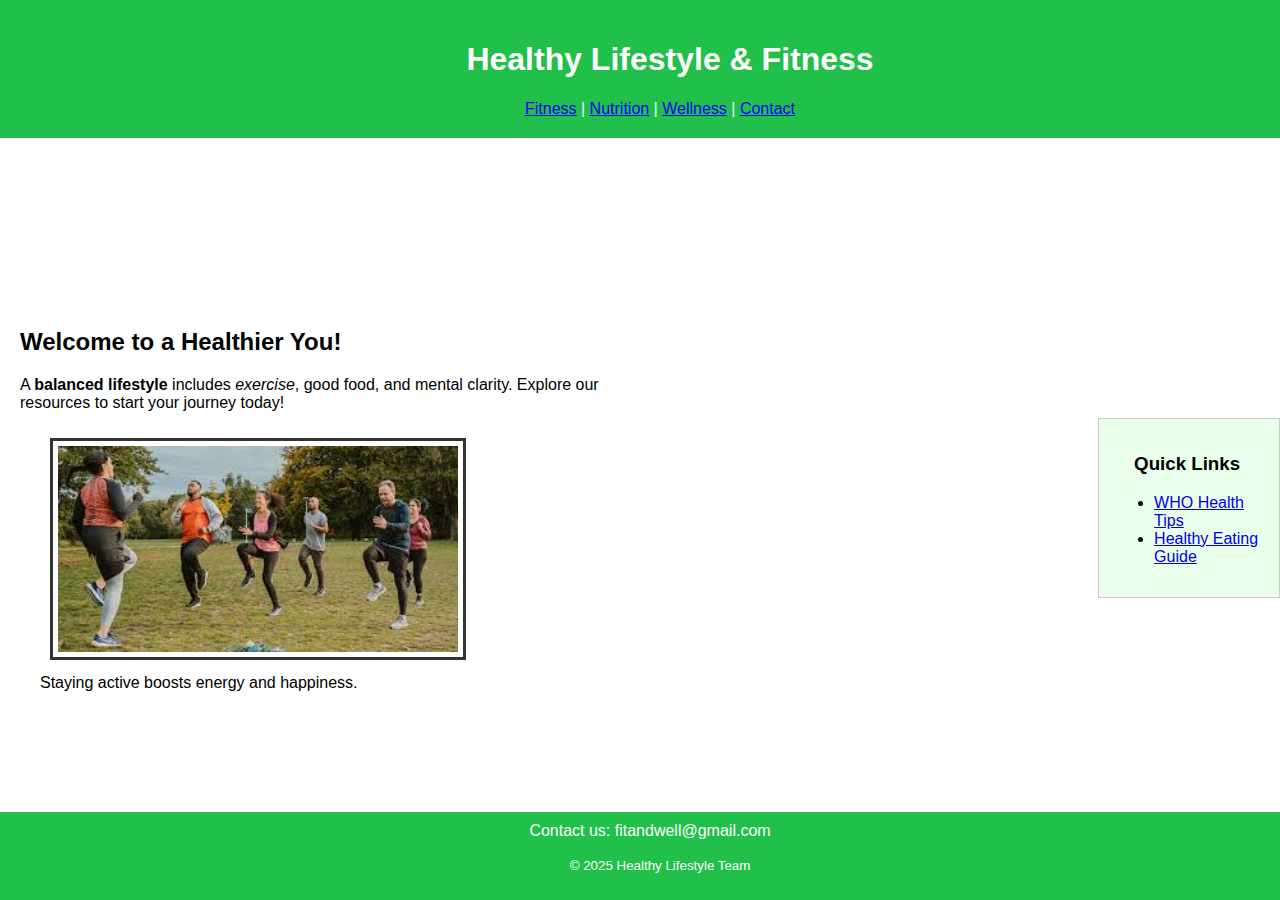
<file: index.html>
<!DOCTYPE html>
<html lang="en">
<head>
    <meta charset="UTF-8">
    <meta name="viewport" content="width=device-width, initial-scale=1.0">
    <title>Fit & Well</title>
    <link rel="stylesheet" href="/css/main.css">
    <style>
        h1{color: rgb(255, 255, 255);}
    </style>
</head>
<body>
    <header>
        <h1>Healthy Lifestyle & Fitness</h1>
        <nav>
            <a href="fitness.html">Fitness</a> |
            <a href="nutrition.html">Nutrition</a> |
            <a href="wellness.html">Wellness</a> |
            <a href="contact.html">Contact</a> 
        </nav>
    </header>
    <main class="home-layout">
    <section>
        <h2>Welcome to a Healthier You!</h2>
        <p>
            A <strong>balanced lifestyle</strong> includes <em>exercise</em>, good food,
            and mental clarity. Explore our resources to start your journey today!
        </p>
        <figure>
            <img src="images/fitness.jpg" alt="People exercising" width="400">
            <figcaption>Staying active boosts energy and happiness.</figcaption>
        </figure>
    </section>

    <aside>
        <h3>Quick Links</h3>
        <ul>
            <li><a href="https://www.who.int" target="_blank">WHO Health Tips</a></li>
            <li><a href="nutrition.html">Healthy Eating Guide</a></li>
        </ul>
    </aside>
</main>


    <hr>

    <footer>
        <adress>
            Contact us: fitandwell@gmail.com
        </adress>
        <p><small>&copy; 2025 Healthy Lifestyle Team</small></p>
    </footer>
</body>
</html>
</file>
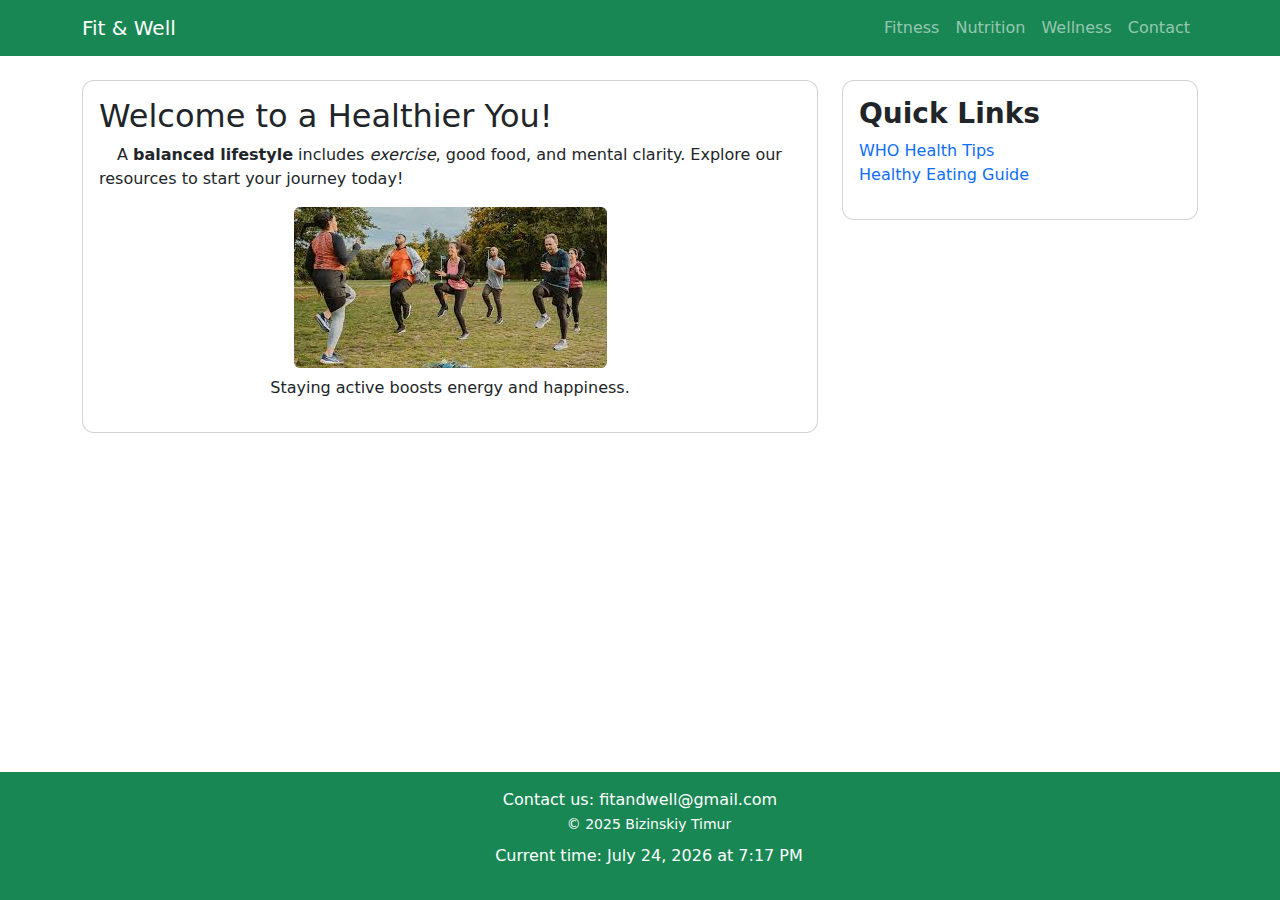
<file: bimbiz.github.io-main/index.html>
<!DOCTYPE html>
<html lang="en">
<head>
    <meta charset="UTF-8">
    <meta name="viewport" content="width=device-width, initial-scale=1.0">
    <title>Fit & Well</title>
    <link href="https://cdn.jsdelivr.net/npm/bootstrap@5.3.2/dist/css/bootstrap.min.css" rel="stylesheet">
    <link rel="stylesheet" href="css/main.css">
</head>
<body>
    <nav class="navbar navbar-expand-lg navbar-dark bg-success">
        <div class="container">
            <a class="navbar-brand" href="index.html">Fit & Well</a>
            <button class="navbar-toggler" type="button" data-bs-toggle="collapse" data-bs-target="#navbarNav">
                <span class="navbar-toggler-icon"></span>
            </button>
            <div class="collapse navbar-collapse" id="navbarNav">
                <ul class="navbar-nav ms-auto">
                    <li class="nav-item"><a class="nav-link" href="fitness.html">Fitness</a></li>
                    <li class="nav-item"><a class="nav-link" href="nutrition.html">Nutrition</a></li>
                    <li class="nav-item"><a class="nav-link" href="wellness.html">Wellness</a></li>
                    <li class="nav-item"><a class="nav-link" href="contact.html">Contact</a></li>
                </ul>
            </div>
        </div>
    </nav>

    <main class="container my-4">
        <div class="row">
            <div class="col-lg-8">
                <section class="card mb-4">
                    <div class="card-body">
                        <h2 class="card-title">Welcome to a Healthier You!</h2>
                        <p class="card-text">
                            A <strong>balanced lifestyle</strong> includes <em>exercise</em>, good food,
                            and mental clarity. Explore our resources to start your journey today!
                        </p>
                        <figure class="text-center">
                            <img src="images/fitness.jpg" alt="People exercising" class="img-fluid rounded" style="max-width: 400px;">
                            <figcaption class="mt-2">Staying active boosts energy and happiness.</figcaption>
                        </figure>
                    </div>
                </section>
            </div>
            
            <div class="col-lg-4">
                <aside class="card">
                    <div class="card-body">
                        <h3 class="card-title">Quick Links</h3>
                        <ul class="list-unstyled">
                            <li><a href="https://www.who.int" target="_blank" class="text-decoration-none">WHO Health Tips</a></li>
                            <li><a href="nutrition.html" class="text-decoration-none">Healthy Eating Guide</a></li>
                        </ul>
                    </div>
                </aside>
            </div>
        </div>
    </main>

    <footer class="bg-success text-white text-center py-3 mt-5">
        <div class="container">
            <address class="mb-0">
                Contact us: fitandwell@gmail.com
            </address>
            <p class="mb-0"><small>&copy; 2025 Bizinskiy Timur</small></p>
            <p id="dateTime" class="mt-2"></p>
        </div>
    </footer>

    
    <script src="https://cdn.jsdelivr.net/npm/bootstrap@5.3.2/dist/js/bootstrap.bundle.min.js"></script>

    <script>
        function updateDateTime() {
            const now = new Date();
            const options = { month: 'long', day: 'numeric', year: 'numeric', hour: 'numeric', minute: '2-digit' };
            const element = document.getElementById("dateTime");
            if (element) {
                element.textContent = "Current time: " + now.toLocaleString('en-US', options);
            }
        }
    updateDateTime(); // показать сразу
    setInterval(updateDateTime, 60000); // обновлять каждую минуту
</script>

</body>
</html>
</file>
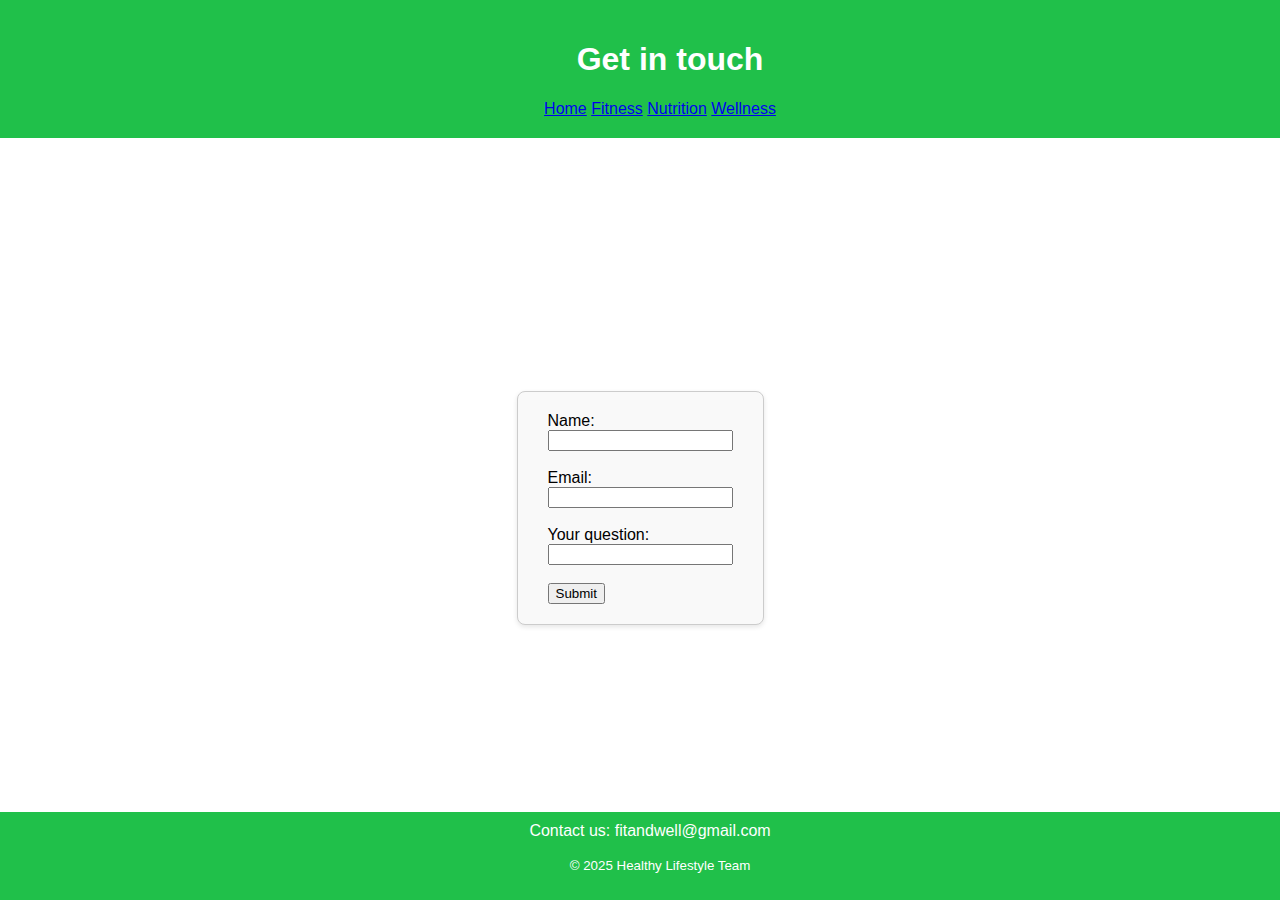
<file: contact.html>
<!DOCTYPE html>
<html lang="en">
<head>
    <meta charset="UTF-8">
    <meta name="viewport" content="width=device-width, initial-scale=1.0">
    <title>Contacts</title>
    <link rel="stylesheet" href="css/main.css">
</head>
<body>
    <header>
        <h1>Get in touch</h1>
        <nav>
            <a href="index.html">Home</a>
            <a href="fitness.html">Fitness</a>
            <a href="nutrition.html">Nutrition</a>
            <a href="wellness.html">Wellness</a>
        </nav>
    </header>

    <main>
        <form>
            <label>Name:</label><br>
            <input type="text"><br><br>

            <label>Email:</label><br>
            <input type="email"><br><br>

            <label>Your question:</label><br>
            <input type="text"><br><br>

            <button type="submit">Submit</button>
        </form>
    </main>

    <footer>
        <adress>
            Contact us: fitandwell@gmail.com
        </adress>
        <p><small>&copy; 2025 Healthy Lifestyle Team</small></p>
    </footer>
</body>

</html>
</file>
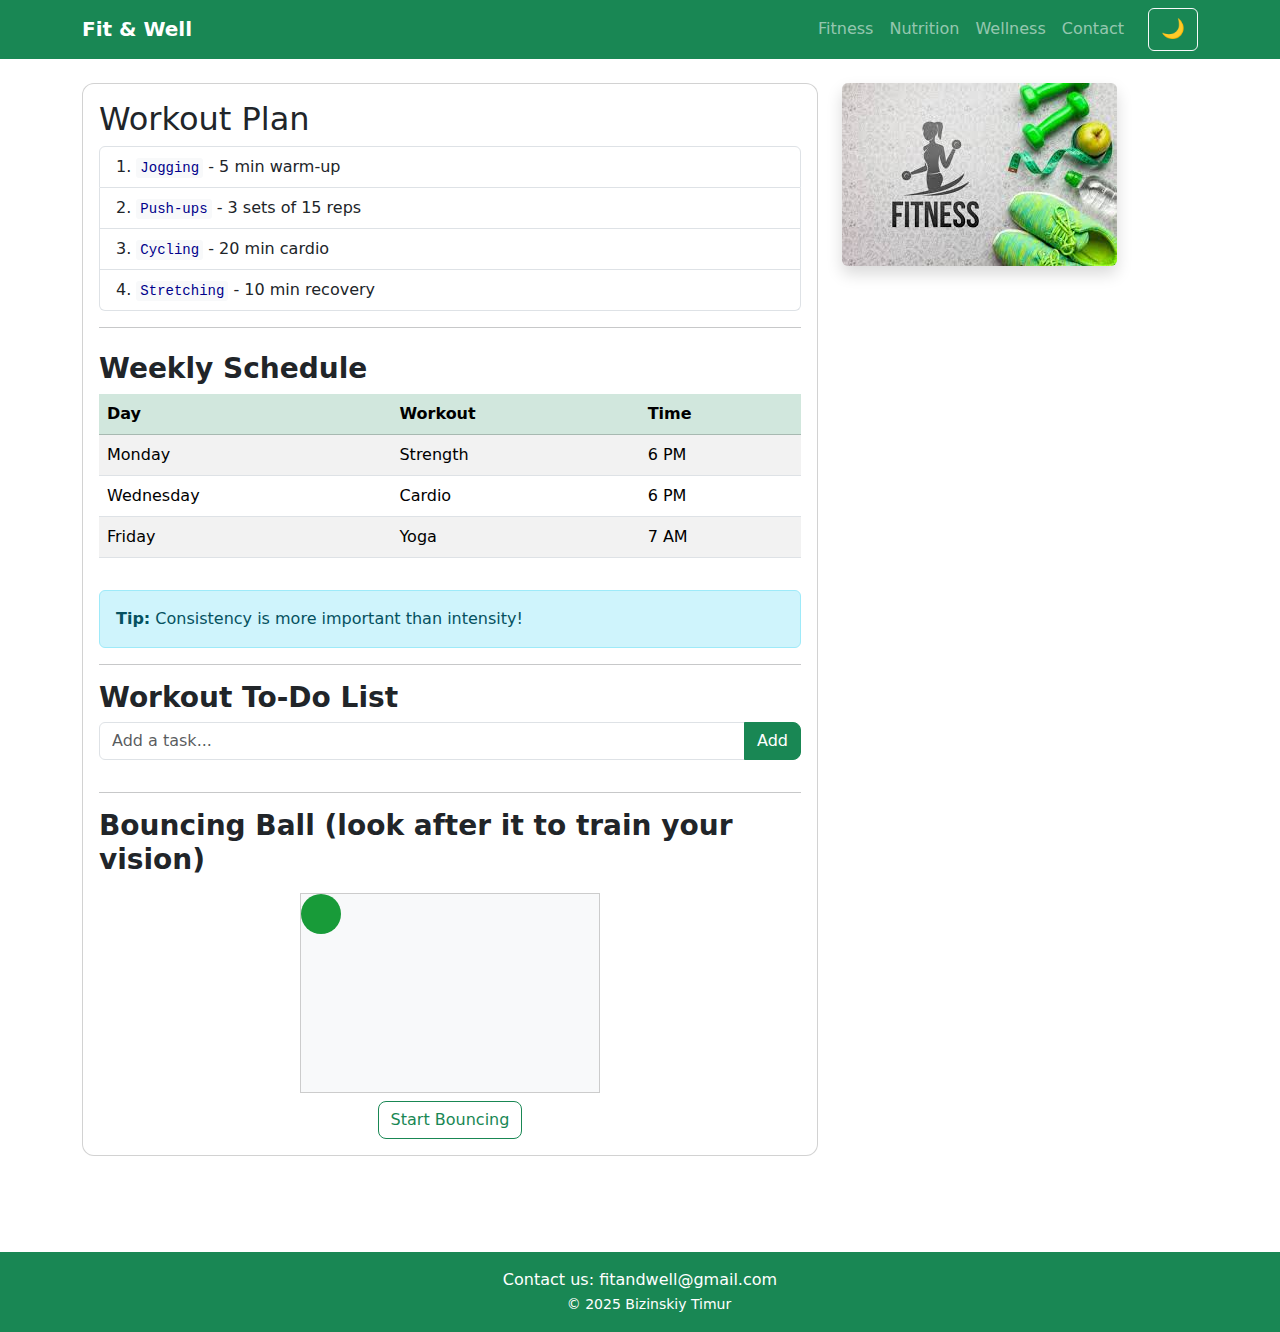
<file: fitness.html>
<!DOCTYPE html>
<html lang="en">
<head>
    <meta charset="UTF-8">
    <meta name="viewport" content="width=device-width, initial-scale=1.0">
    <title>Fitness Routines</title>
    <link href="https://cdn.jsdelivr.net/npm/bootstrap@5.3.2/dist/css/bootstrap.min.css" rel="stylesheet">
    <link rel="stylesheet" href="public/css/main.css">
    <script src="https://code.jquery.com/jquery-3.6.0.min.js"></script>
    <script src="public/js/theme.js"></script>
</head>
<body>
    <nav class="navbar navbar-expand-lg navbar-dark bg-success">
        <div class="container">
            <a class="navbar-brand fw-bold" href="index.html">Fit & Well</a>
            <button class="navbar-toggler" type="button" data-bs-toggle="collapse" data-bs-target="#navbarNav">
                <span class="navbar-toggler-icon"></span>
            </button>
            <div class="collapse navbar-collapse" id="navbarNav">
                <ul class="navbar-nav ms-auto">
                    <li class="nav-item"><a class="nav-link" href="fitness.html">Fitness</a></li>
                    <li class="nav-item"><a class="nav-link" href="nutrition.html">Nutrition</a></li>
                    <li class="nav-item"><a class="nav-link" href="wellness.html">Wellness</a></li>
                    <li class="nav-item"><a class="nav-link" href="contact.html">Contact</a></li>
                </ul>
            </div>
        </div>
    </nav>

    <div class="container my-4">
        <div class="row">
            <div class="col-md-8">
                <div class="card mb-4">
                    <div class="card-body">
                        <h2 class="card-title">Workout Plan</h2>
                        <ol class="list-group list-group-numbered">
                            <li class="list-group-item"><code>Jogging</code> - 5 min warm-up</li>
                            <li class="list-group-item"><code>Push-ups</code> - 3 sets of 15 reps</li>
                            <li class="list-group-item"><code>Cycling</code> - 20 min cardio</li>
                            <li class="list-group-item"><code>Stretching</code> - 10 min recovery</li>
                        </ol>
                        
                        <hr>

                        <h3 class="mt-4">Weekly Schedule</h3>
                        <div class="table-responsive">
                            <table class="table table-striped table-hover">
                                <thead class="table-success">
                                    <tr>
                                        <th>Day</th>
                                        <th>Workout</th>
                                        <th>Time</th>
                                    </tr>
                                </thead>
                                <tbody>
                                    <tr>
                                        <td>Monday</td>
                                        <td>Strength</td>
                                        <td>6 PM</td>
                                    </tr>
                                    <tr>
                                        <td>Wednesday</td>
                                        <td>Cardio</td>
                                        <td>6 PM</td>
                                    </tr>
                                    <tr>
                                        <td>Friday</td>
                                        <td>Yoga</td>
                                        <td>7 AM</td>
                                    </tr>
                                </tbody>
                            </table>
                        </div>
                        
                        <div class="alert alert-info mt-3" role="alert">
                            <strong>Tip:</strong> Consistency is more important than intensity!
                        </div>

                        <hr>

                        <h3>Workout To-Do List</h3>
                        <div class="input-group mb-3">
                            <input type="text" id="taskInput" class="form-control" placeholder="Add a task...">
                            <button onclick="addTask()" class="btn btn-success">Add</button>
                        </div>
                        <ul id="taskList" class="list-group"></ul>
                        
                        <hr>

                        <h3 class="mb-3">Bouncing Ball (look after it to train your vision)</h3>
                        <div id="ballStage" class="position-relative mx-auto" style="width:300px;height:200px;background:#f8f9fa;border:1px solid #ccc;">
                            <div id="ball" style="width:40px;height:40px;background:rgb(24, 155, 57);border-radius:50%;position:absolute;"></div>
                        </div>
                        <div class="text-center mt-2">
                            <button id="startBallBtn" class="btn btn-outline-success">Start Bouncing</button>
                        </div>
                    </div>
                </div>
            </div>
            
            <div class="col-md-4">
                <img src="public/images/fit2.jpg" alt="Workout session" class="img-fluid rounded shadow">
            </div>
        </div>
    </div>
    <footer class="bg-success text-white text-center py-3 mt-5">
        <div class="container">
            <address class="mb-0">
                Contact us: fitandwell@gmail.com
            </address>
            <p class="mb-0"><small>&copy; 2025 Bizinskiy Timur</small></p>
        </div>
    </footer>
    <script src="public/js/scripts.js"></script>
    <script src="https://cdn.jsdelivr.net/npm/bootstrap@5.3.2/dist/js/bootstrap.bundle.min.js"></script>


    <script>
        function addTask(){
            const input = document.getElementById("taskInput");
            const task = input.value.trim();
            if (!task) return alert("Please enter a task!");
            const li = document.createElement("li");
            li.className = "list-group-item d-flex justify-content-between align-items-center";
            li.textContent = task;
            li.onclick = () => li.classList.toggle("text-decoration-line-through");

            const delBtn = document.createElement("button");
            delBtn.className = "btn btn-danger btn-sm";
            delBtn.textContent = "Delete";
            delBtn.onclick = e => { e.stopPropagation(); li.remove(); }

            li.appendChild(delBtn);
            document.getElementById("taskList").appendChild(li);
            input.value = "";
        }
    </script>
</body>
</html>
</file>
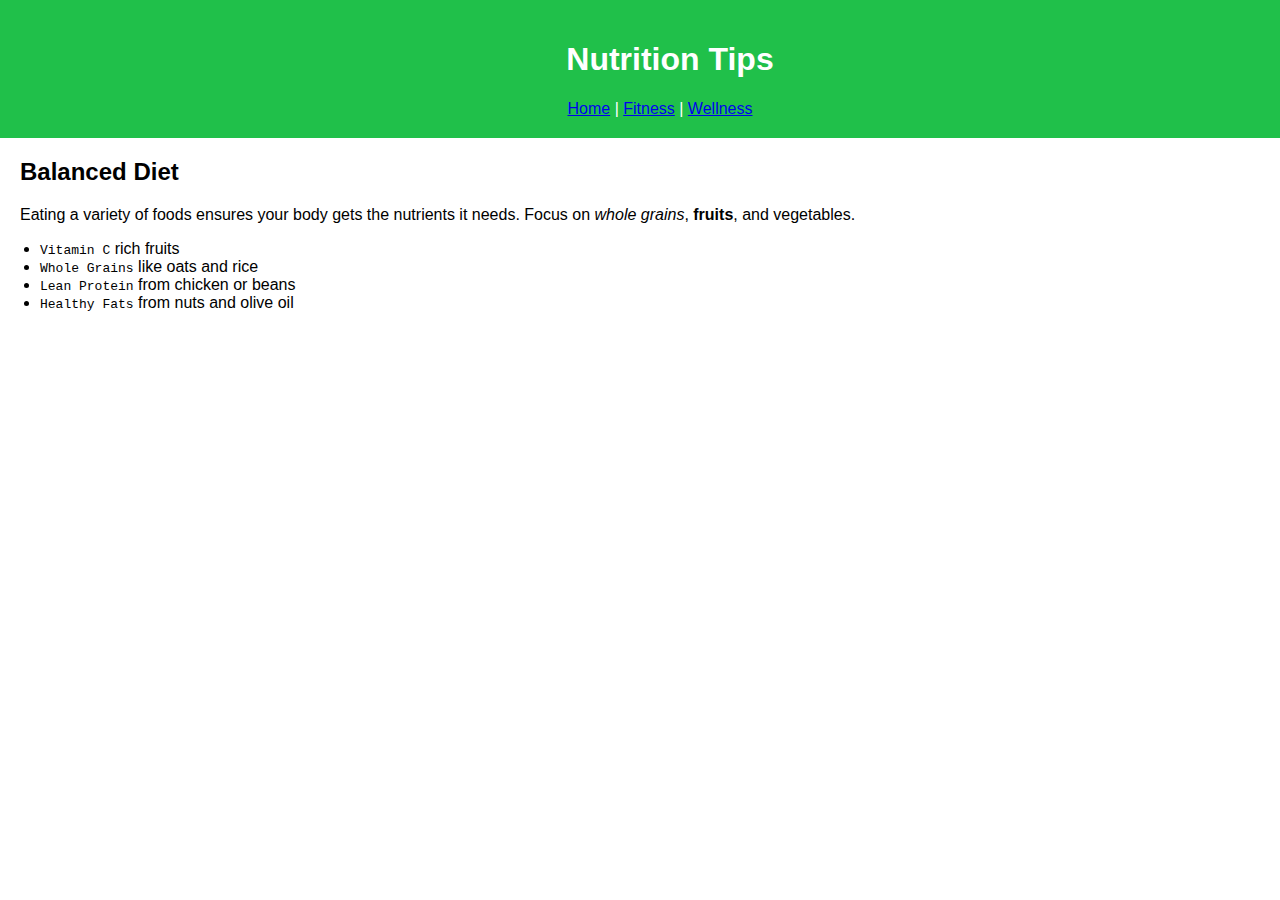
<file: nutrition.html>
<!DOCTYPE html>
<html lang="en">
<head>
    <meta charset="UTF-8">
    <meta name="viewport" content="width=device-width, initial-scale=1.0">
    <title>Healthy Eating</title>
    <link rel="stylesheet" href="css/main.css">
    <style>
        h1{color: rgb(255, 255, 255);}
    </style>
</head>
<body>
    <header>
        <h1>Nutrition Tips</h1>
        <nav>
            <a href="index.html">Home</a></li> |
            <a href="fitness.html">Fitness</a></li> |
            <a href="wellness.html">Wellness</a></li>
        </nav>
    </header>

    <article>
    <h2>Balanced Diet</h2>
    <p>
        Eating a variety of foods ensures your body gets the nutrients it needs.  
        Focus on <em>whole grains</em>, <strong>fruits</strong>, and vegetables.
    </p>
    <ul>
        <li><code>Vitamin C</code> rich fruits</li>
        <li><code>Whole Grains</code> like oats and rice</li>
        <li><code>Lean Protein</code> from chicken or beans</li>
        <li><code>Healthy Fats</code> from nuts and olive oil</li>
    </ul>
</article>

</body>
</html>
</file>
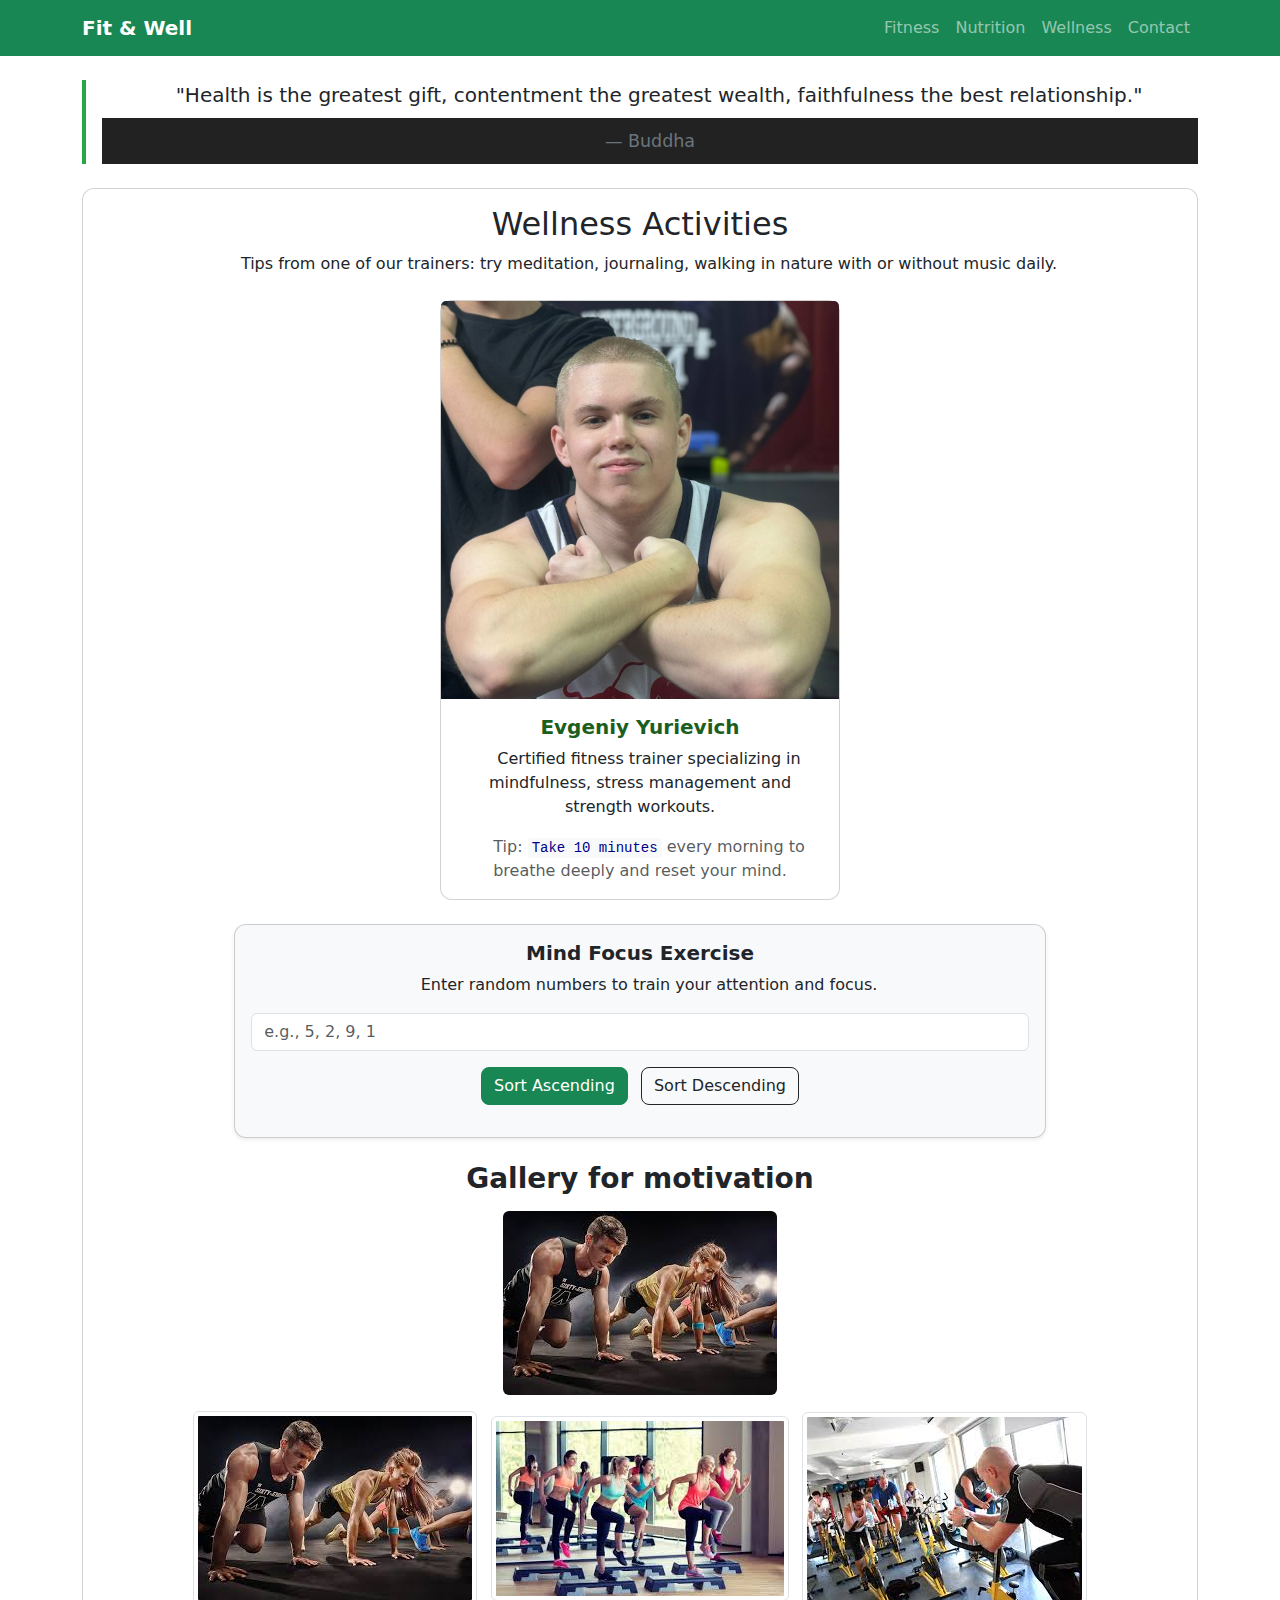
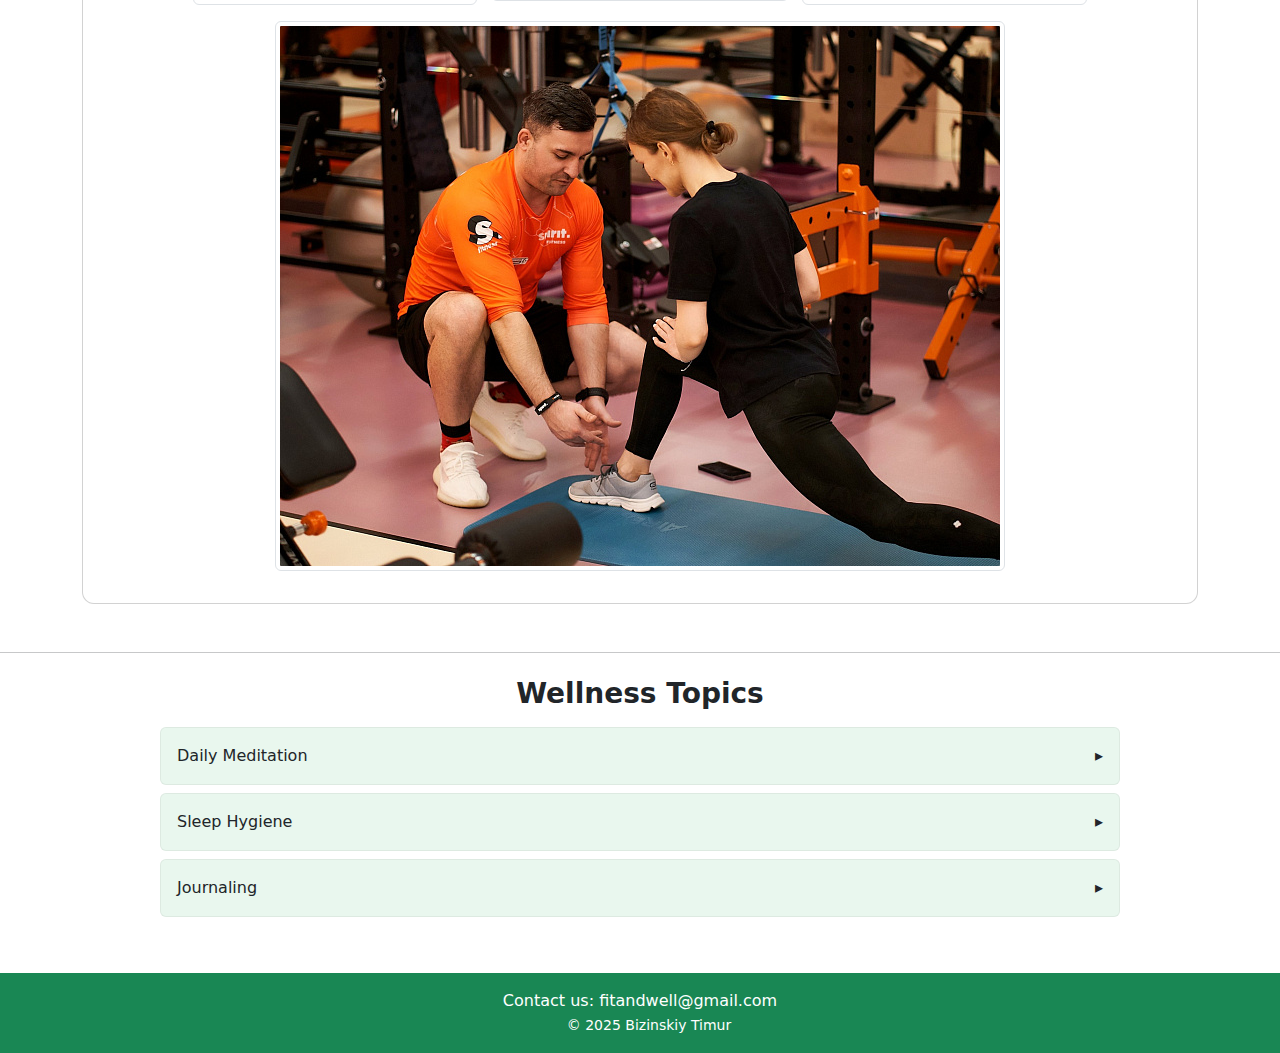
<file: wellness.html>
<!DOCTYPE html>
<html lang="en">
<head>
    <meta charset="UTF-8">
    <meta name="viewport" content="width=device-width, initial-scale=1.0">
    <title>Mental Wellness</title>
    <link href="https://cdn.jsdelivr.net/npm/bootstrap@5.3.2/dist/css/bootstrap.min.css" rel="stylesheet">
    <link rel="stylesheet" href="public/css/main.css">
</head>
<body>
    <nav class="navbar navbar-expand-lg navbar-dark bg-success">
        <div class="container">
            <a class="navbar-brand fw-bold" href="index.html">Fit & Well</a>
            <button class="navbar-toggler" type="button" data-bs-toggle="collapse" data-bs-target="#navbarNav">
                <span class="navbar-toggler-icon"></span>
            </button>
            <div class="collapse navbar-collapse" id="navbarNav">
                <ul class="navbar-nav ms-auto">
                    <li class="nav-item"><a class="nav-link" href="fitness.html">Fitness</a></li>
                    <li class="nav-item"><a class="nav-link" href="nutrition.html">Nutrition</a></li>
                    <li class="nav-item"><a class="nav-link" href="wellness.html">Wellness</a></li>
                    <li class="nav-item"><a class="nav-link" href="contact.html">Contact</a></li>
                </ul>
            </div>
        </div>
    </nav>

    <div class="container my-4">
        <blockquote class="blockquote text-center mb-4">
            <p class="mb-0">"Health is the greatest gift, contentment the greatest wealth, faithfulness the best relationship."</p>
            <footer class="blockquote-footer mt-2">Buddha</footer>
        </blockquote>

        <section class="card">
            <div class="card-body text-center">
                <h2 class="card-title">Wellness Activities</h2>
                <p class="card-text">Tips from one of our trainers: try meditation, journaling, walking in nature with or without music daily.</p>
            
                <div class="card mt-4" style="max-width: 400px; margin: 0 auto;">
                    <img src="public/images/trainer.jpg" class="card-img-top" alt="Trainer Evgeniy Yurievich">
                    <div class="card-body text-center">
                        <h5 class="card-title" id="trainer-name">Evgeniy Yurievich</h5>
                        <p class="card-text">Certified fitness trainer specializing in mindfulness, stress management and strength workouts.</p>
                        <p class="card-text text-muted">Tip: <code>Take 10 minutes</code> every morning to breathe deeply and reset your mind.</p>
                    </div>
                </div>

                <div class="card bg-light text-dark w-75 mx-auto my-4 shadow-sm">
                    <div class="card-body text-center">
                        <h5>Mind Focus Exercise</h5>
                        <p>Enter random numbers to train your attention and focus.</p>
                        <input type="text" id="numbersInput" class="form-control mb-3" placeholder="e.g., 5, 2, 9, 1">
                        <button id="sortAscBtn" class="btn btn-success me-2">Sort Ascending</button>
                        <button id="sortDescBtn" class="btn btn-outline-dark">Sort Descending</button>
                        <p id="sortedOutput" class="fw-bold mt-3"></p>
                    </div>
                </div>

                <h3 class="text-center mb-3">Gallery for motivation</h3>
                <div class="text-center">
                    <img id="galleryMain" src="public/images/sports.jpeg" class="img-fluid rounded mb-3" style="max-width:400px;">
                    <div>
                        <img src="public/images/sports.jpeg" class="thumb img-thumbnail mx-1 mb-3" data-large="public/images/sports.jpeg" alt="">
                        <img src="public/images/wellness1.jpeg" class="thumb img-thumbnail mx-1 mb-3" data-large="public/images/wellness1.jpeg" alt="">
                        <img src="public/images/wellness2.jpeg" class="thumb img-thumbnail mx-1 mb-3" data-large="public/images/wellness2.jpeg" alt="">
                        <img src="public/images/wellness3.jpg" class="thumb img-thumbnail mx-1 mb-3" data-large="public/images/wellness3.jpg" alt="">
                    </div>
                </div>
            </div>
        </section>
    </div>

    <hr class="my-4">
    <section class="accordion-section w-75 mx-auto">
        <h3 class="text-center mb-3">Wellness Topics</h3>

        <div class="accordion-item mb-2">
            <div class="accordion-header p-3 rounded d-flex justify-content-between align-items-center"
            role="button" tabindex="0" aria-expanded="false">
                <span>Daily Meditation</span>
                <span class="accordion-icon">▸</span>
            </div>
            <div class="accordion-body border p-3 rounded mt-2">
                <p class="mb-0">Short guided meditation: 5–10 minutes to reduce stress. Try breathing 4-4-4.</p>
            </div>
        </div>

        <div class="accordion-item mb-2">
            <div class="accordion-header p-3 rounded d-flex justify-content-between align-items-center"
                role="button" tabindex="0" aria-expanded="false">
                <span>Sleep Hygiene</span>
                <span class="accordion-icon">▸</span>
            </div>
            <div class="accordion-body border p-3 rounded mt-2">
                <p class="mb-0">Keep consistent bedtimes, reduce screens 30 minutes before sleep, and relax.</p>
            </div>
        </div>

        <div class="accordion-item mb-2">
            <div class="accordion-header p-3 rounded d-flex justify-content-between align-items-center"
            role="button" tabindex="0" aria-expanded="false">
                <span>Journaling</span>
                <span class="accordion-icon">▸</span>
            </div>
            <div class="accordion-body border p-3 rounded mt-2">
                <p class="mb-0">Write 3 things you're grateful for — small, daily wins build resilience.</p>
            </div>
        </div>
    </section>

    <footer class="bg-success text-white text-center py-3 mt-5">
        <div class="container">
            <address class="mb-0">
                Contact us: fitandwell@gmail.com
            </address>
            <p class="mb-0"><small>&copy; 2025 Bizinskiy Timur</small></p>
        </div>
    </footer>

    <script src="https://code.jquery.com/jquery-3.6.0.min.js"></script>
    <script src="public/js/scripts.js"></script>
    <script src="https://cdn.jsdelivr.net/npm/bootstrap@5.3.2/dist/js/bootstrap.bundle.min.js"></script>

    <script>
        const ascBtn = document.getElementById("sortAscBtn");
        const descBtn = document.getElementById("sortDescBtn");
        const input = document.getElementById("numbersInput");
        const output = document.getElementById("sortedOutput");

        function sortNumbers(order) {
            const text = input.value.trim();
            if (!text) return alert("Please enter some numbers first!");
            const arr = text.split(",").map(n => parseFloat(n.trim())).filter(n => !isNaN(n));
            if (arr.length === 0) return alert("Only numbers separated by commas are allowed!");
            arr.sort((a, b) => order === "asc" ? a - b : b - a);
            output.textContent = "Sorted: " + arr.join(", ");
        }

        ascBtn.addEventListener("click", () => sortNumbers("asc"));
        descBtn.addEventListener("click", () => sortNumbers("desc"));
    </script>
</body>
</html>
</file>
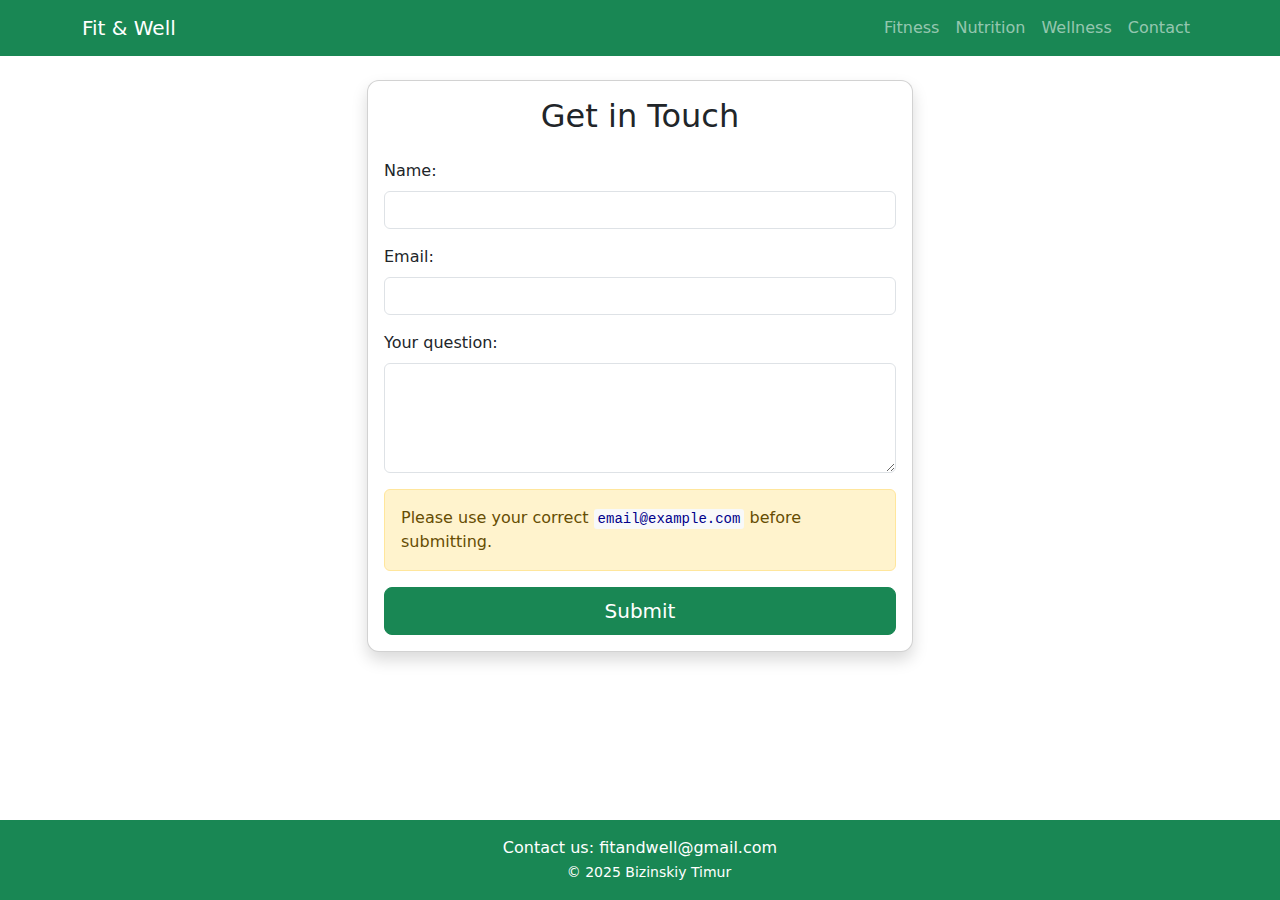
<file: bimbiz.github.io-main/contact.html>
<!DOCTYPE html>
<html lang="en">
<head>
    <meta charset="UTF-8">
    <meta name="viewport" content="width=device-width, initial-scale=1.0">
    <title>Contacts</title>
    <link href="https://cdn.jsdelivr.net/npm/bootstrap@5.3.2/dist/css/bootstrap.min.css" rel="stylesheet">
    <link rel="stylesheet" href="css/main.css">
</head>
<body>
    <nav class="navbar navbar-expand-lg navbar-dark bg-success">
        <div class="container">
            <a class="navbar-brand" href="index.html">Fit & Well</a>
            <button class="navbar-toggler" type="button" data-bs-toggle="collapse" data-bs-target="#navbarNav">
                <span class="navbar-toggler-icon"></span>
            </button>
            <div class="collapse navbar-collapse" id="navbarNav">
                <ul class="navbar-nav ms-auto">
                    <li class="nav-item"><a class="nav-link" href="fitness.html">Fitness</a></li>
                    <li class="nav-item"><a class="nav-link" href="nutrition.html">Nutrition</a></li>
                    <li class="nav-item"><a class="nav-link" href="wellness.html">Wellness</a></li>
                    <li class="nav-item"><a class="nav-link" href="contact.html">Contact</a></li>
                </ul>
            </div>
        </div>
    </nav>

    <main class="container my-4">
        <div class="row justify-content-center">
            <div class="col-md-8 col-lg-6">
                <div class="card shadow">
                    <div class="card-body">
                        <h2 class="card-title text-center mb-4">Get in Touch</h2>
                        
                        <form id="contactForm">
                            <div class="mb-3">
                                <label for="name" class="form-label">Name:</label>
                                <input type="text" class="form-control" id="name" name="name">
                            </div>
                            
                            <div class="mb-3">
                                <label for="email" class="form-label">Email:</label>
                                <input type="email" class="form-control" id="email" name="email">
                            </div>
                            
                            <div class="mb-3">
                                <label for="question" class="form-label">Your question:</label>
                                <textarea class="form-control" id="question" name="question" rows="4"></textarea>
                            </div>
                            
                            <div class="alert alert-warning" role="alert">
                                Please use your correct <code>email@example.com</code> before submitting.
                            </div>
                            
                            <div class="d-grid">
                                <button type="submit" class="btn btn-success btn-lg">Submit</button>
                            </div>
                        </form>
                    </div>
                </div>
            </div>
        </div>
    </main>

    <footer class="bg-success text-white text-center py-3 mt-5">
        <div class="container">
            <address class="mb-0">
                Contact us: fitandwell@gmail.com
            </address>
            <p class="mb-0"><small>&copy; 2025 Bizinskiy Timur</small></p>
        </div>
    </footer>

    <script src="https://cdn.jsdelivr.net/npm/bootstrap@5.3.2/dist/js/bootstrap.bundle.min.js"></script>

    <script>
        document.getElementById("contactForm").addEventListener("submit", function(event) {
            event.preventDefault();
            const name = document.getElementById("name").value.trim();
            const email = document.getElementById("email").value.trim();
            const question = document.getElementById("question").value.trim();

            if (!name || !email || !question) {
                alert("Please fill out all fields!");
                return;
            }
            if (!/^[^ ]+@[^ ]+\.[a-z]{2,3}$/.test(email)) {
                alert("Please enter a valid email address!");
                return;
            }
            alert("Thank you, " + name + "! Your message has been sent successfully.");
            this.reset();
        });
    </script>
</body>
</html>
</file>
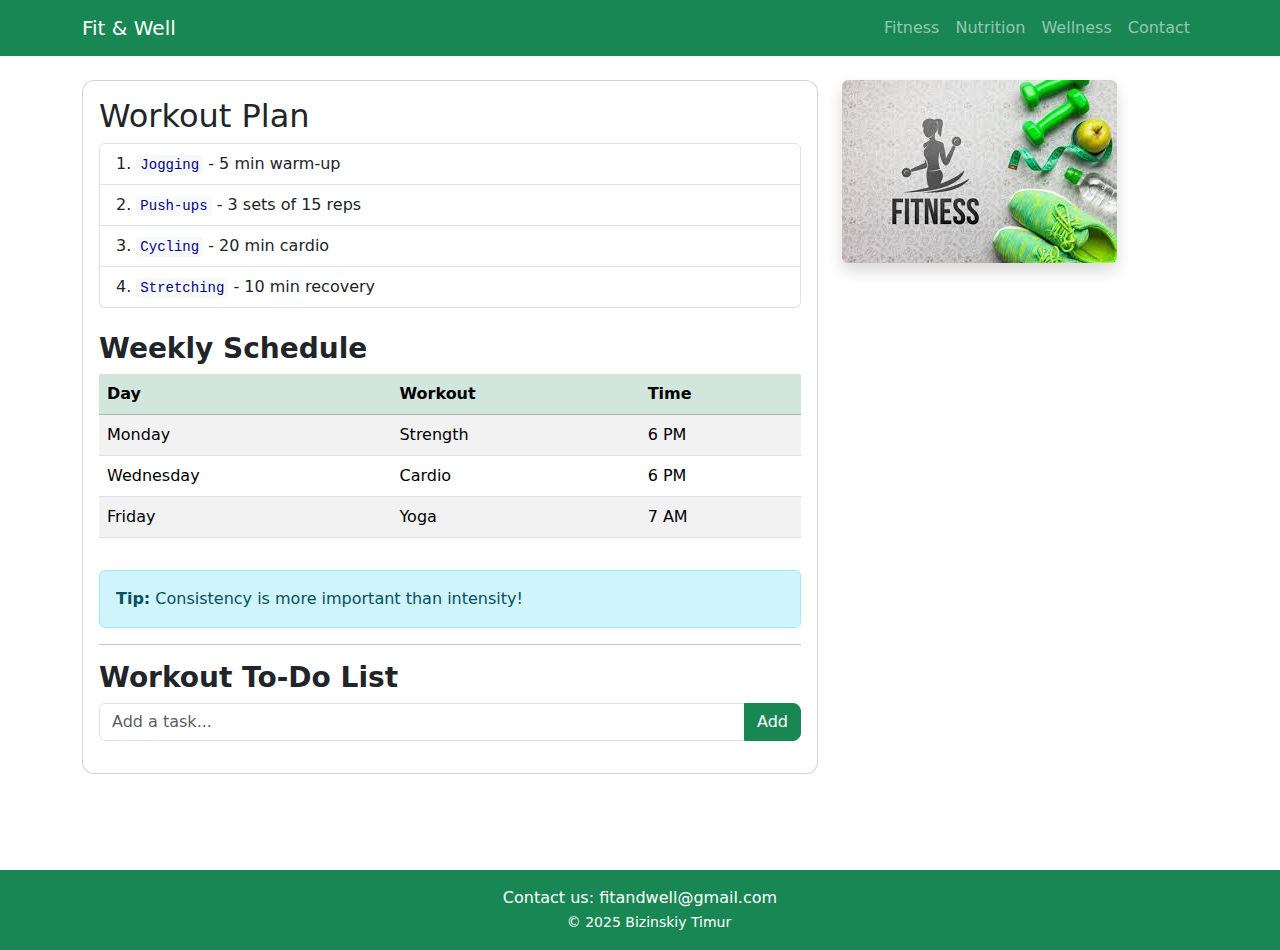
<file: bimbiz.github.io-main/fitness.html>
<!DOCTYPE html>
<html lang="en">
<head>
    <meta charset="UTF-8">
    <meta name="viewport" content="width=device-width, initial-scale=1.0">
    <title>Fitness Routines</title>
    <link href="https://cdn.jsdelivr.net/npm/bootstrap@5.3.2/dist/css/bootstrap.min.css" rel="stylesheet">
    <link rel="stylesheet" href="css/main.css">
</head>
<body>
    <nav class="navbar navbar-expand-lg navbar-dark bg-success">
        <div class="container">
            <a class="navbar-brand" href="index.html">Fit & Well</a>
            <button class="navbar-toggler" type="button" data-bs-toggle="collapse" data-bs-target="#navbarNav">
                <span class="navbar-toggler-icon"></span>
            </button>
            <div class="collapse navbar-collapse" id="navbarNav">
                <ul class="navbar-nav ms-auto">
                    <li class="nav-item"><a class="nav-link" href="fitness.html">Fitness</a></li>
                    <li class="nav-item"><a class="nav-link" href="nutrition.html">Nutrition</a></li>
                    <li class="nav-item"><a class="nav-link" href="wellness.html">Wellness</a></li>
                    <li class="nav-item"><a class="nav-link" href="contact.html">Contact</a></li>
                </ul>
            </div>
        </div>
    </nav>

    <div class="container my-4">
        <div class="row">
            <div class="col-md-8">
                <div class="card mb-4">
                    <div class="card-body">
                        <h2 class="card-title">Workout Plan</h2>
                        <ol class="list-group list-group-numbered">
                            <li class="list-group-item"><code>Jogging</code> - 5 min warm-up</li>
                            <li class="list-group-item"><code>Push-ups</code> - 3 sets of 15 reps</li>
                            <li class="list-group-item"><code>Cycling</code> - 20 min cardio</li>
                            <li class="list-group-item"><code>Stretching</code> - 10 min recovery</li>
                        </ol>

                        <h3 class="mt-4">Weekly Schedule</h3>
                        <div class="table-responsive">
                            <table class="table table-striped table-hover">
                                <thead class="table-success">
                                    <tr>
                                        <th>Day</th>
                                        <th>Workout</th>
                                        <th>Time</th>
                                    </tr>
                                </thead>
                                <tbody>
                                    <tr>
                                        <td>Monday</td>
                                        <td>Strength</td>
                                        <td>6 PM</td>
                                    </tr>
                                    <tr>
                                        <td>Wednesday</td>
                                        <td>Cardio</td>
                                        <td>6 PM</td>
                                    </tr>
                                    <tr>
                                        <td>Friday</td>
                                        <td>Yoga</td>
                                        <td>7 AM</td>
                                    </tr>
                                </tbody>
                            </table>
                        </div>
                        
                        <div class="alert alert-info mt-3" role="alert">
                            <strong>Tip:</strong> Consistency is more important than intensity!
                        </div>

                        <hr>

                        <h3>Workout To-Do List</h3>
                        <div class="input-group mb-3">
                            <input type="text" id="taskInput" class="form-control" placeholder="Add a task...">
                            <button onclick="addTask()" class="btn btn-success">Add</button>
                        </div>
                        <ul id="taskList" class="list-group"></ul>
                    </div>
                </div>
            </div>
            
            <div class="col-md-4">
                <img src="images/fit2.jpg" alt="Workout session" class="img-fluid rounded shadow">
            </div>
        </div>
    </div>
    <footer class="bg-success text-white text-center py-3 mt-5">
        <div class="container">
            <address class="mb-0">
                Contact us: fitandwell@gmail.com
            </address>
            <p class="mb-0"><small>&copy; 2025 Bizinskiy Timur</small></p>
        </div>
    </footer>
    <script src="https://cdn.jsdelivr.net/npm/bootstrap@5.3.2/dist/js/bootstrap.bundle.min.js"></script>

    <script>
        function addTask(){
            const input = document.getElementById("taskInput");
            const task = input.value.trim();
            if (!task) return alert("Please enter a task!");
            const li = document.createElement("li");
            li.className = "list-group-item d-flex justify-content-between align-items-center";
            li.textContent = task;
            li.onclick = () => li.classList.toggle("text-decoration-line-through");

            const delBtn = document.createElement("button");
            delBtn.className = "btn btn-danger btn-sm";
            delBtn.textContent = "Delete";
            delBtn.onclick = e => { e.stopPropagation(); li.remove(); }

            li.appendChild(delBtn);
            document.getElementById("taskList").appendChild(li);
            input.value = "";
        }
    </script>
</body>
</html>
</file>
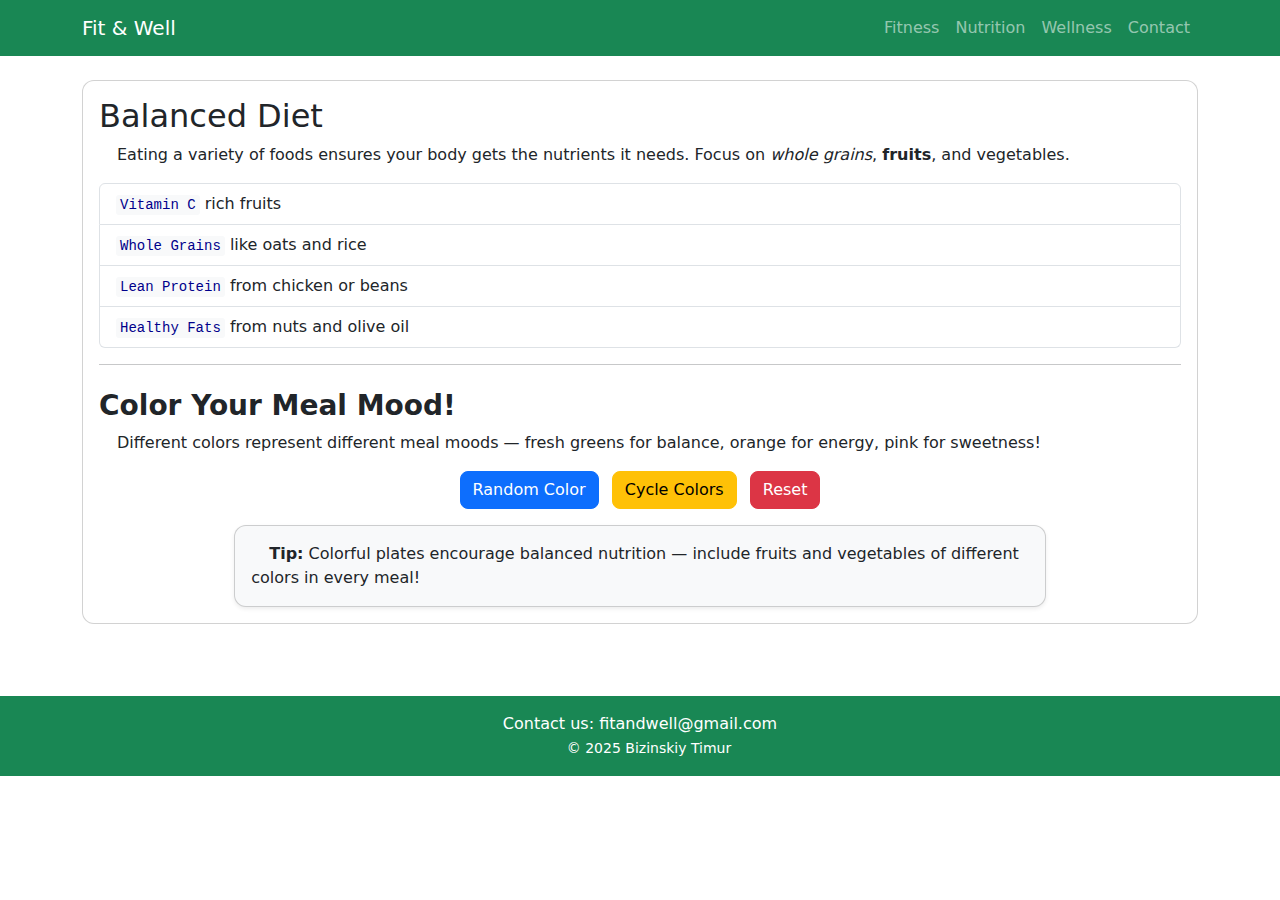
<file: bimbiz.github.io-main/nutrition.html>
<!DOCTYPE html>
<html lang="en">
<head>
    <meta charset="UTF-8">
    <meta name="viewport" content="width=device-width, initial-scale=1.0">
    <title>Healthy Eating</title>
    <link href="https://cdn.jsdelivr.net/npm/bootstrap@5.3.2/dist/css/bootstrap.min.css" rel="stylesheet">
    <link rel="stylesheet" href="css/main.css">
</head>
<body>
    <nav class="navbar navbar-expand-lg navbar-dark bg-success">
        <div class="container">
            <a class="navbar-brand" href="index.html">Fit & Well</a>
            <button class="navbar-toggler" type="button" data-bs-toggle="collapse" data-bs-target="#navbarNav">
                <span class="navbar-toggler-icon"></span>
            </button>
            <div class="collapse navbar-collapse" id="navbarNav">
                <ul class="navbar-nav ms-auto">
                    <li class="nav-item"><a class="nav-link" href="fitness.html">Fitness</a></li>
                    <li class="nav-item"><a class="nav-link" href="nutrition.html">Nutrition</a></li>
                    <li class="nav-item"><a class="nav-link" href="wellness.html">Wellness</a></li>
                    <li class="nav-item"><a class="nav-link" href="contact.html">Contact</a></li>
                </ul>
            </div>
        </div>
    </nav>

    <div class="container my-4">
        <article class="card">
            <div class="card-body">
                <h2 class="card-title">Balanced Diet</h2>
                <p class="card-text">
                    Eating a variety of foods ensures your body gets the nutrients it needs.  
                    Focus on <em>whole grains</em>, <strong>fruits</strong>, and vegetables.
                </p>
                
                <ul class="list-group">
                    <li class="list-group-item"><code>Vitamin C</code> rich fruits</li>
                    <li class="list-group-item"><code>Whole Grains</code> like oats and rice</li>
                    <li class="list-group-item"><code>Lean Protein</code> from chicken or beans</li>
                    <li class="list-group-item"><code>Healthy Fats</code> from nuts and olive oil</li>
                </ul>

                <hr>

                <h3 class="mt-4">Color Your Meal Mood!</h3>
                <p>Different colors represent different meal moods — fresh greens for balance, orange for energy, pink for sweetness!</p>
                <div class="text-center mb-3">
                    <button id="randomColorBtn" class="btn btn-primary me-2">Random Color</button>
                    <button id="cycleColorBtn" class="btn btn-warning me-2">Cycle Colors</button>
                    <button id="resetColorBtn" class="btn btn-danger">Reset</button>
                </div>
                <div class="card bg-light text-dark w-75 mx-auto mt-3 shadow-sm">
                    <div class="card-body">
                        <p class="mb-0"><strong>Tip:</strong> Colorful plates encourage balanced nutrition — include fruits and vegetables of different colors in every meal!</p>
                    </div>
                </div>
            </div>
        </article>
    </div>

    <footer class="bg-success text-white text-center py-3 mt-5">
        <div class="container">
            <address class="mb-0">
                Contact us: fitandwell@gmail.com
            </address>
            <p class="mb-0"><small>&copy; 2025 Bizinskiy Timur</small></p>
        </div>
    </footer>

    <script src="https://cdn.jsdelivr.net/npm/bootstrap@5.3.2/dist/js/bootstrap.bundle.min.js"></script>

    <script>
        const randomBtn = document.getElementById("randomColorBtn");
        const cycleBtn = document.getElementById("cycleColorBtn");
        const resetBtn = document.getElementById("resetColorBtn");
        const colors = ["#e6ffe6", "#fff3cd", "#ffe6e6", "#e6f7ff", "#f9e6ff"];
        let index = 0;
        const defaultColor = getComputedStyle(document.body).backgroundColor;

        randomBtn.addEventListener("click", () => {
            const c= "#" + Math.floor(Math.random() * 16777215).toString(16).padStart(6, "0");
            document.body.style.backgroundColor = c;
        });

        cycleBtn.addEventListener("click", () => {
            document.body.style.backgroundColor = colors[index];
            index = (index + 1) % colors.length;
        });

        resetBtn.addEventListener("click", () => {
            document.body.style.backgroundColor = defaultColor;
        });
    </script>
</body>
</html>
</file>
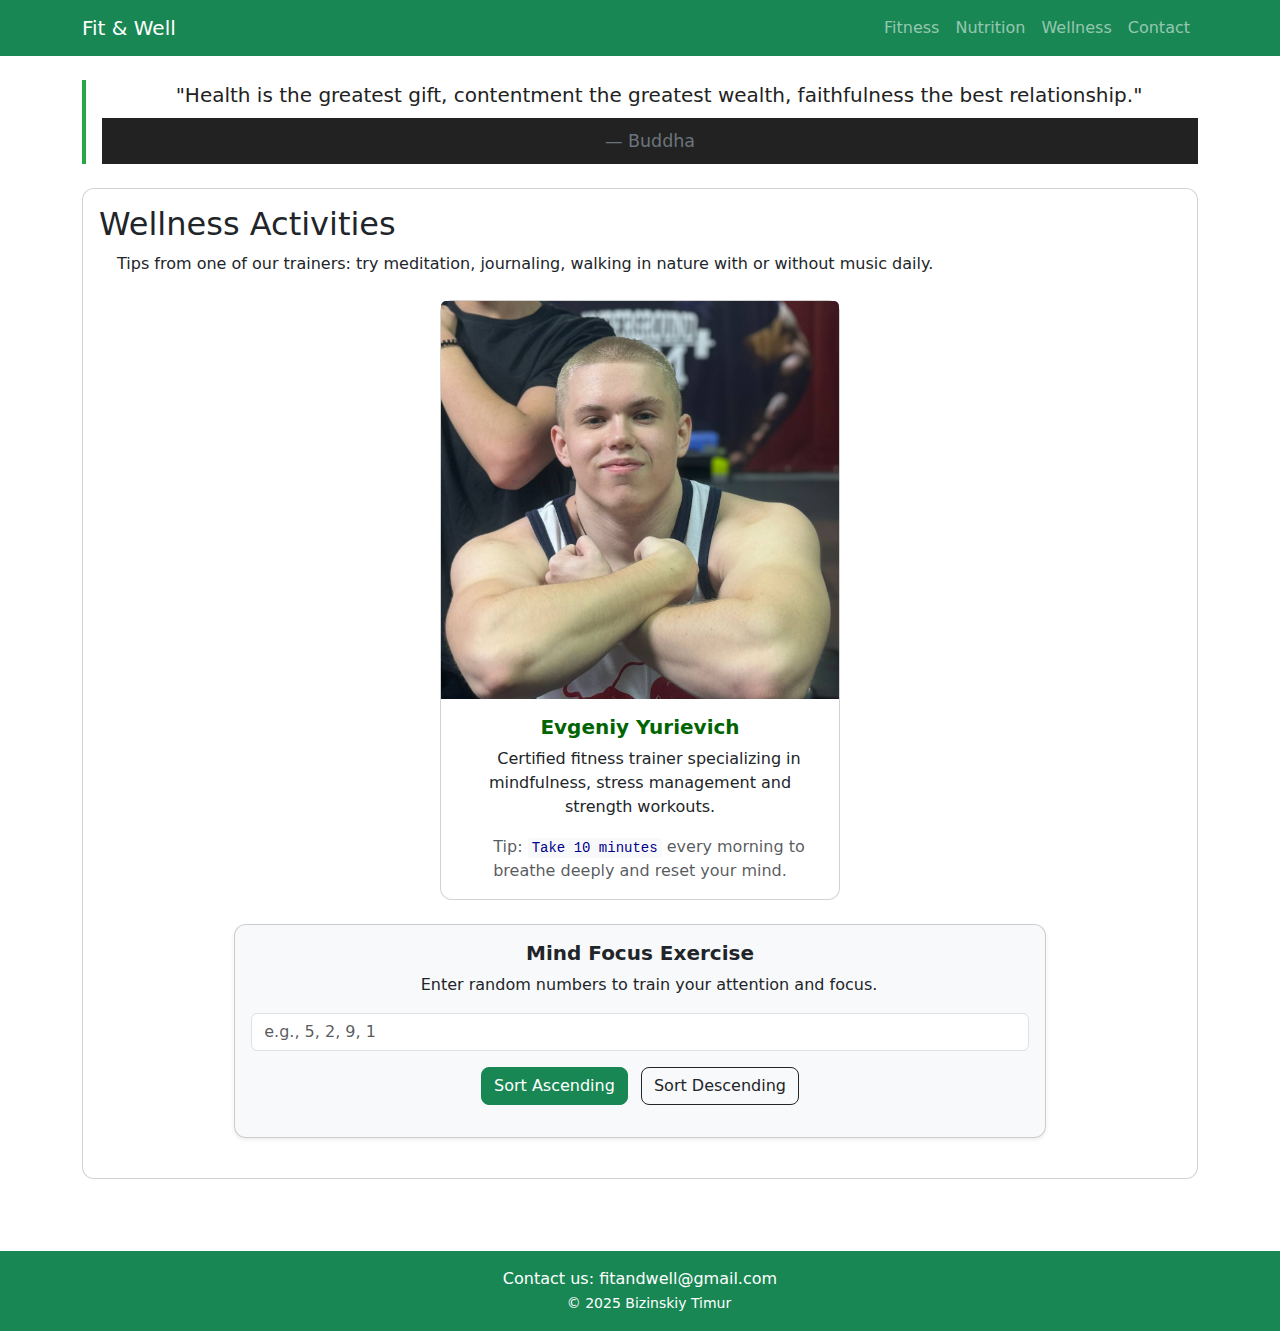
<file: bimbiz.github.io-main/wellness.html>
<!DOCTYPE html>
<html lang="en">
<head>
    <meta charset="UTF-8">
    <meta name="viewport" content="width=device-width, initial-scale=1.0">
    <title>Mental Wellness</title>
    <link href="https://cdn.jsdelivr.net/npm/bootstrap@5.3.2/dist/css/bootstrap.min.css" rel="stylesheet">
    <link rel="stylesheet" href="css/main.css">
</head>
<body>
    <nav class="navbar navbar-expand-lg navbar-dark bg-success">
        <div class="container">
            <a class="navbar-brand" href="index.html">Fit & Well</a>
            <button class="navbar-toggler" type="button" data-bs-toggle="collapse" data-bs-target="#navbarNav">
                <span class="navbar-toggler-icon"></span>
            </button>
            <div class="collapse navbar-collapse" id="navbarNav">
                <ul class="navbar-nav ms-auto">
                    <li class="nav-item"><a class="nav-link" href="fitness.html">Fitness</a></li>
                    <li class="nav-item"><a class="nav-link" href="nutrition.html">Nutrition</a></li>
                    <li class="nav-item"><a class="nav-link" href="wellness.html">Wellness</a></li>
                    <li class="nav-item"><a class="nav-link" href="contact.html">Contact</a></li>
                </ul>
            </div>
        </div>
    </nav>

    <div class="container my-4">
        <blockquote class="blockquote text-center mb-4">
            <p class="mb-0">"Health is the greatest gift, contentment the greatest wealth, faithfulness the best relationship."</p>
            <footer class="blockquote-footer mt-2">Buddha</footer>
        </blockquote>

        <section class="card">
            <div class="card-body">
                <h2 class="card-title">Wellness Activities</h2>
                <p class="card-text">Tips from one of our trainers: try meditation, journaling, walking in nature with or without music daily.</p>
            
                <div class="card mt-4" style="max-width: 400px; margin: 0 auto;">
                    <img src="images/trainer.jpg" class="card-img-top" alt="Trainer Evgeniy Yurievich">
                    <div class="card-body text-center">
                        <h5 class="card-title" id="trainer-name">Evgeniy Yurievich</h5>
                        <p class="card-text">Certified fitness trainer specializing in mindfulness, stress management and strength workouts.</p>
                        <p class="card-text text-muted">Tip: <code>Take 10 minutes</code> every morning to breathe deeply and reset your mind.</p>
                    </div>
                </div>
                <div class="card bg-light text-dark w-75 mx-auto my-4 shadow-sm">
                    <div class="card-body text-center">
                        <h5>Mind Focus Exercise</h5>
                        <p>Enter random numbers to train your attention and focus.</p>
                        <input type="text" id="numbersInput" class="form-control mb-3" placeholder="e.g., 5, 2, 9, 1">
                        <button id="sortAscBtn" class="btn btn-success me-2">Sort Ascending</button>
                        <button id="sortDescBtn" class="btn btn-outline-dark">Sort Descending</button>
                        <p id="sortedOutput" class="fw-bold mt-3"></p>
                    </div>
                </div>
            </div>
        </section>
    </div>

    <footer class="bg-success text-white text-center py-3 mt-5">
        <div class="container">
            <address class="mb-0">
                Contact us: fitandwell@gmail.com
            </address>
            <p class="mb-0"><small>&copy; 2025 Bizinskiy Timur</small></p>
        </div>
    </footer>

    <script src="https://cdn.jsdelivr.net/npm/bootstrap@5.3.2/dist/js/bootstrap.bundle.min.js"></script>

    <script>
        const ascBtn = document.getElementById("sortAscBtn");
        const descBtn = document.getElementById("sortDescBtn");
        const input = document.getElementById("numbersInput");
        const output = document.getElementById("sortedOutput");

        function sortNumbers(order) {
            const text = input.value.trim();
            if (!text) return alert("Please enter some numbers first!");
            const arr = text.split(",").map(n => parseFloat(n.trim())).filter(n => !isNaN(n));
            if (arr.length === 0) return alert("Only numbers separated by commas are allowed!");
            arr.sort((a, b) => order === "asc" ? a - b : b - a);
            output.textContent = "Sorted: " + arr.join(", ");
        }

        ascBtn.addEventListener("click", () => sortNumbers("asc"));
        descBtn.addEventListener("click", () => sortNumbers("desc"));
    </script>
</body>
</html>
</file>
<file: css/main.css>
body {
    font-family: Arial, sans-serif;
    margin: 0;
    padding: 0;
}

header {
    background: #20c04a;
    color: white;
    text-align: center;
    padding: 20px;
    width: 100%;
}

footer {
    background: #20c04a;
    color: white;
    text-align: center;
    padding: 10px;
    width: 100%;
    position: fixed;
    bottom: 0;
    left: 0;
}

main {
    min-height: calc(100vh - 160px);
    display: flex;
    justify-content: center;
    align-items: center;
}

nav ul {
    list-style: none;
    padding: 0;
}
nav ul li {
    display: inline;
    margin: 0 10px;
}

img {
    border: 3px solid #333;
    padding: 5px;
    margin: 10px;
}

p, h1, h2, h3, h4, h5, h6 {
    padding-left    : 20px;
}

aside {
    width: 200px;
    background: #e9ffe9;
    padding: 15px;
    border: 1px solid #ccc;
}

section {
    margin-right: 35%;
}

form {
    background: #f9f9f9;
    padding: 20px 30px;
    border: 1px solid #ccc;
    border-radius: 8px;
    box-shadow: 0px 2px 5px rgba(0,0,0,0.1);
}

#highlight {
    background: yellow;
}
.article-box {
    border: 1px solid #ccc;
    padding: 10px;
    margin: 15px;
}

.container {
    display: flex;
    justify-content: space-between;
    align-items: center;
}

body,html{
    margin: 0;
    padding: 0;
    height: 100%;
}

.content {
    display: flex;
    justify-content: space-between;
    align-items: flex-start;
    gap: 5px;      
    margin: 10px;
}

.content ol, 
.content table {
    margin-bottom: 0;
}

.fit-img {
    max-width: 350px;
    height: auto;
    border-radius: 8px;
    box-shadow: 0 4px 10px rgba(0,0,0,0.1);
}
</file>
<file: bimbiz.github.io-main/css/main.css>
html, body {
    height: 100%;
    margin: 0;
}

main {
    flex: 1;
}

footer {
    background: #222;
    color: white;
    text-align: center;
    padding: 10px;
    margin-top: auto;
}

body {
    display: flex;
    flex-direction: column;
    min-height: 100vh;
    font-family: system-ui, -apple-system, "Segoe UI", Roboto, "Helvetica Neue", Arial;
    margin: 0;
    padding: 0;
    color: #222;
}

p { text-indent: 18px; }

button:focus, a:focus, input:focus { 
    outline: 3px solid rgba(40, 167, 69, 0.25);
    outline-offset: 2px;
}

.card { border-radius: 12px; }

code {
    color: darkblue;
    background-color: #f8f9fa;
    padding: 2px 4px;
    border-radius: 3px;
}

#trainer-name {
    color: darkgreen;
}

.profile-card:hover {
    transform: translateY(-5px);
    transition: transform 0.3s ease;
}

img {
    max-width: 100%;
    height: auto;
}

blockquote {
    border-left: 4px solid #28a745;
    padding-left: 1rem;
}

h3, h5 {
    font-weight: 600;
}

button.btn {
    border-radius: 8px;
}
</file>
<file: public/css/main.css>
html, body {
    height: 100%;
    margin: 0;
}

main {
    flex: 1;
}

footer {
    background: #222;
    color: white;
    text-align: center;
    padding: 10px;
    margin-top: auto;
}

body {
    display: flex;
    flex-direction: column;
    min-height: 100vh;
    font-family: system-ui, -apple-system, "Segoe UI", Roboto, "Helvetica Neue", Arial;
    margin: 0;
    padding: 0;
    color: #222;
}

p {
    text-indent: 18px;
}

button:focus, a:focus, input:focus { 
    outline: 3px solid rgba(40, 167, 69, 0.25);
    outline-offset: 2px;
}

.card {
    border-radius: 12px;
}

code {
    color: darkblue;
    background-color: #f8f9fa;
    padding: 2px 4px;
    border-radius: 3px;
}

#trainer-name {
    color: darkgreen;
}

.profile-card:hover {
    transform: translateY(-5px);
    transition: transform 0.3s ease;
}

img {
    max-width: 100%;
    height: auto;
}

blockquote {
    border-left: 4px solid #28a745;
    padding-left: 1rem;
}

h3, h5 {
    font-weight: 600;
}

button.btn {
    border-radius: 8px;
}

.thumb:hover {
    filter: brightness(1.1);
    transform: scale(1.05);
    transition: all 0.3s ease;
}

.accordion-header {
    background: #e9f7ee;
    cursor: pointer;
    border: 1px solid rgba(0,0,0,0.05);
}

.accordion-header:focus {
    outline: 3px solid rgba(40,167,69,0.25);
    outline-offset: 2px;
}

.accordion-body {
    display: none;
    background: #ffffff;
}

.accordion-header.open .accordion-icon {
    transform: rotate(90deg);
}

.accordion-icon {
    transition: transform 0.25s ease;
    font-size: 1rem;
}

body {
    background-color: #ffffff;
    color: #212529;
    transition: background-color 0.3s, color 0.3s;
}

.card, .navbar, footer {
    transition: background-color 0.3s, color 0.3s;
}

body.dark-mode {
    background-color: #121212;
    color: #e0e0e0;
}

body.dark-mode .card {
    background-color: #1e1e1e;
    color: #f1f1f1;
    border-color: #333;
}

body.dark-mode .card-body {
    color: #f1f1f1;
}

body.dark-mode .card-title,
body.dark-mode .card-text {
    color: #f1f1f1;
}

body.dark-mode .navbar {
    background-color: #0a3d1a !important;
}
body.dark-mode footer {
    background-color: #0a3d1a !important;
    color: #f1f1f1;
}

body.dark-mode a {
    color: #9dd9a3;
}
body.dark-mode a:hover {
    color: #c0f0ca;
}

body.dark-mode .text-muted {
    color: #aaa !important;
}

body.dark-mode .text-dark {
    color: #f1f1f1 !important;
}

body.dark-mode .btn {
    border-color: #28a745;
    color: #e0e0e0;
}
body.dark-mode .btn:hover {
    background-color: #28a745;
    color: #000;
}

body.dark-mode .btn-outline-secondary,
body.dark-mode .btn-outline-success,
body.dark-mode .btn-outline-primary,
body.dark-mode .btn-outline-dark {
    background-color: #1e1e1e;
    border-color: #28a745;
    color: #9dd9a3;
}

body.dark-mode .btn-outline-secondary:hover,
body.dark-mode .btn-outline-success:hover,
body.dark-mode .btn-outline-primary:hover,
body.dark-mode .btn-outline-dark:hover {
    background-color: #28a745;
    color: #000;
}

body.dark-mode input,
body.dark-mode textarea,
body.dark-mode select {
    background-color: #222;
    color: #e0e0e0;
    border: 1px solid #555;
}
body.dark-mode input::placeholder,
body.dark-mode textarea::placeholder {
    color: #aaa;
}
body.dark-mode .form-check-label {
    color: #f1f1f1;
}

body.dark-mode .form-label {
    color: #f1f1f1;
}

body.dark-mode table {
    background-color: #1e1e1e;
    color: #f1f1f1;
}

body.dark-mode .table {
    color: #f1f1f1;
    background-color: #1e1e1e;
}

body.dark-mode th {
    background-color: #2a2a2a;
    color: #9dd9a3;
}

body.dark-mode td {
    border-top: 1px solid #333;
    color: #f1f1f1;
    background-color: #1e1e1e;
}

body.dark-mode tbody,
body.dark-mode tbody tr,
body.dark-mode tbody td {
    background-color: #1e1e1e !important;
    color: #f1f1f1 !important;
}

body.dark-mode .table-success {
    background-color: #1a3c25 !important;
    color: #d4eed4 !important;
}

body.dark-mode .table-striped tbody tr:nth-of-type(odd) {
    background-color: #252525 !important;
}

body.dark-mode .table-striped tbody tr:nth-of-type(even) {
    background-color: #1e1e1e !important;
}

body.dark-mode .table-hover tbody tr:hover {
    background-color: #2a2a2a !important;
}

body.dark-mode .list-group-item {
    background-color: #1e1e1e;
    color: #f1f1f1;
    border-color: #333;
}

body.dark-mode .alert {
    background-color: #1f2d1f;
    color: #a0f0a0;
    border-color: #28a745;
}

body.dark-mode .alert-warning {
    background-color: #3d3010;
    color: #f0d090;
    border-color: #8a6d3b;
}

body.dark-mode .alert-info {
    background-color: #0d2d3d;
    color: #90d0f0;
    border-color: #3b708a;
}

body.dark-mode .accordion-header {
    background-color: #1a3c25;
    border-color: #2b6243;
    color: #d4eed4;
}
body.dark-mode .accordion-body {
    background-color: #1e1e1e;
    color: #f1f1f1;
}

body.dark-mode blockquote {
    border-left-color: #9dd9a3;
    color: #d4d4d4;
}

body.dark-mode .blockquote-footer {
    color: #aaa;
}

body.dark-mode code {
    color: #a3e635;
    background-color: #252525;
}

body.dark-mode #collapsiblePanel {
    background-color: #1e1e1e;
    color: #f1f1f1;
    border: 1px solid #333;
}

body.dark-mode .bg-light {
    background-color: #1e1e1e !important;
}

body.dark-mode ::-webkit-scrollbar {
    width: 10px;
}
body.dark-mode ::-webkit-scrollbar-thumb {
    background: #28a745;
    border-radius: 5px;
}
body.dark-mode ::-webkit-scrollbar-track {
    background: #1e1e1e;
}

body.dark-mode figcaption {
    color: #aaa;
}

body.dark-mode address {
    color: #f1f1f1;
}

#themeToggle {
    font-size: 1.2rem;
    padding: 0.375rem 0.75rem;
    border-radius: 0.375rem;
}

@media (min-width: 992px) {
    #themeToggle {
        margin-left: 1rem;
    }
}

@media (max-width: 991px) {
    .navbar-nav .nav-item:has(#themeToggle) {
        margin-top: 0.5rem;
        padding-top: 0.5rem;
        border-top: 1px solid rgba(255, 255, 255, 0.1);
    }
    
    #themeToggle {
        width: 100%;
        text-align: center;
    }
}

.navbar-nav {
    align-items: stretch;
}

@media (min-width: 992px) {
    .navbar-nav {
        align-items: center;
    }
}
</file>
